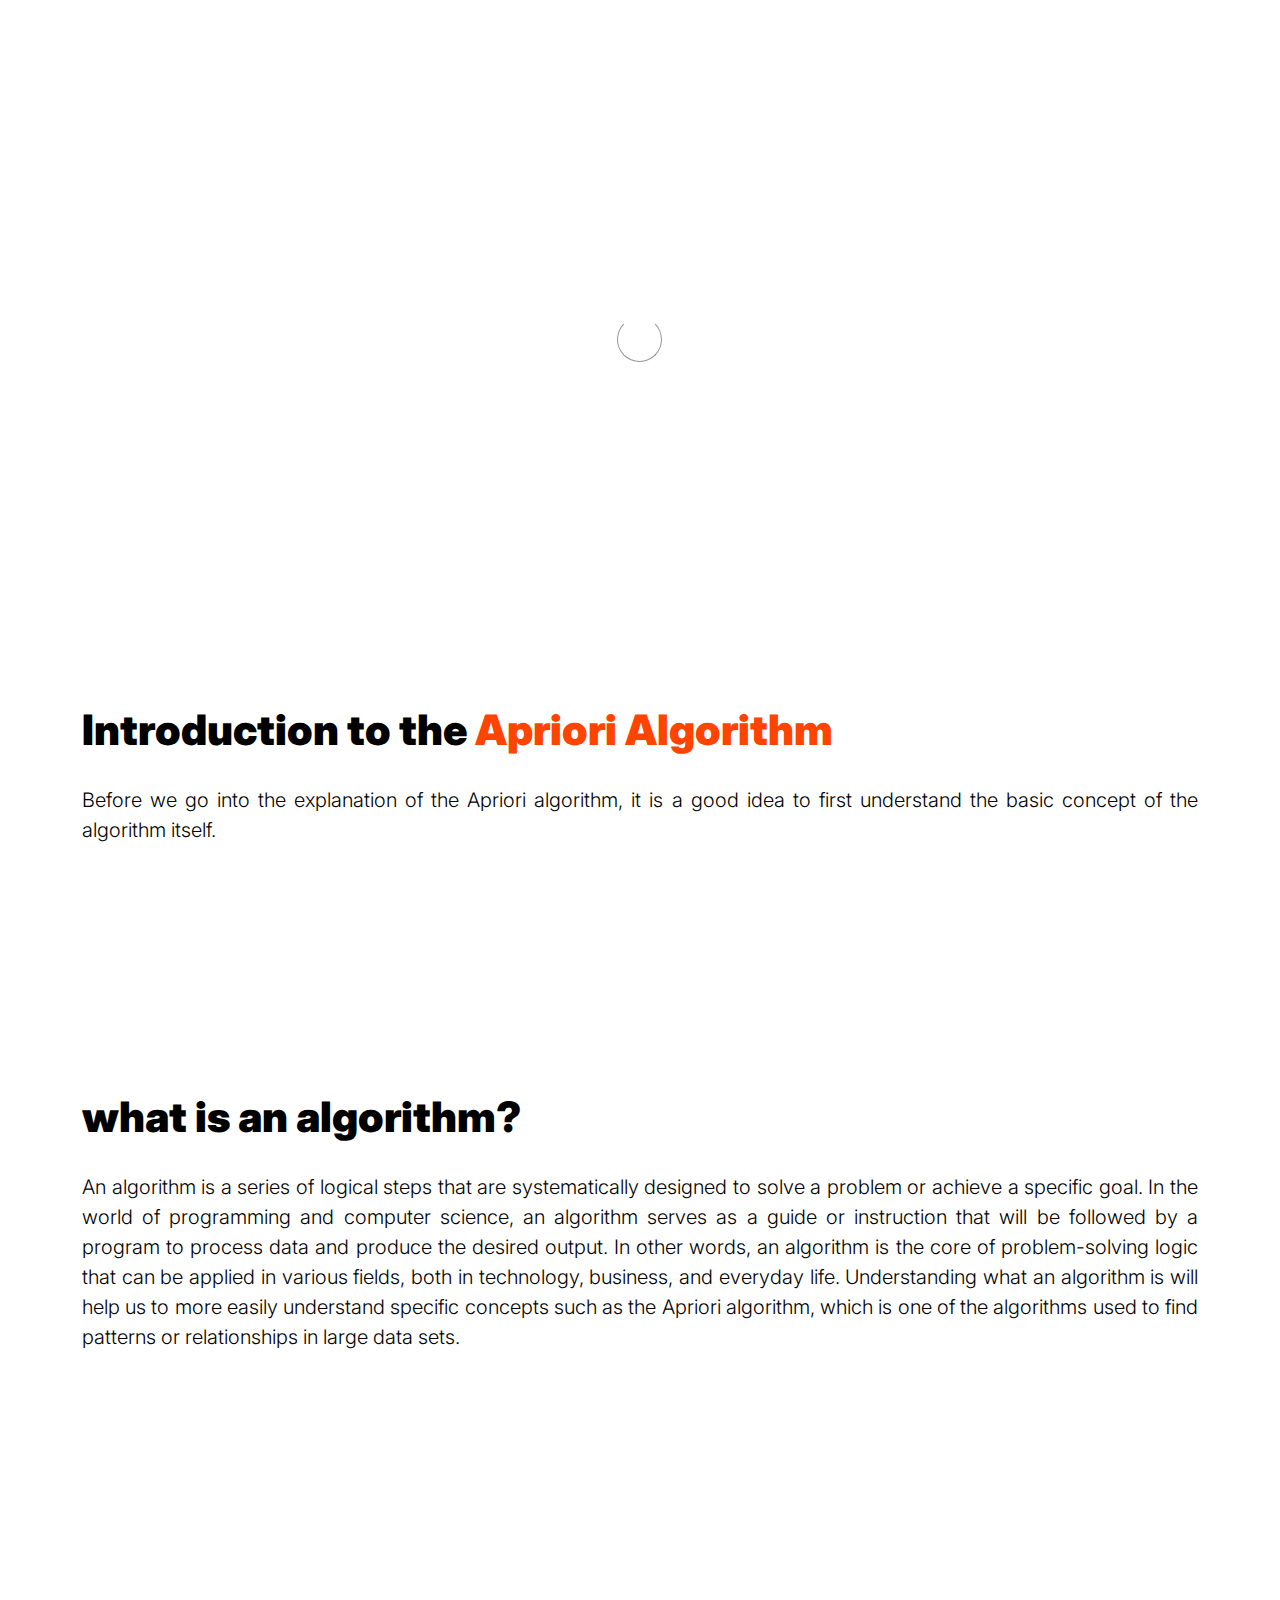
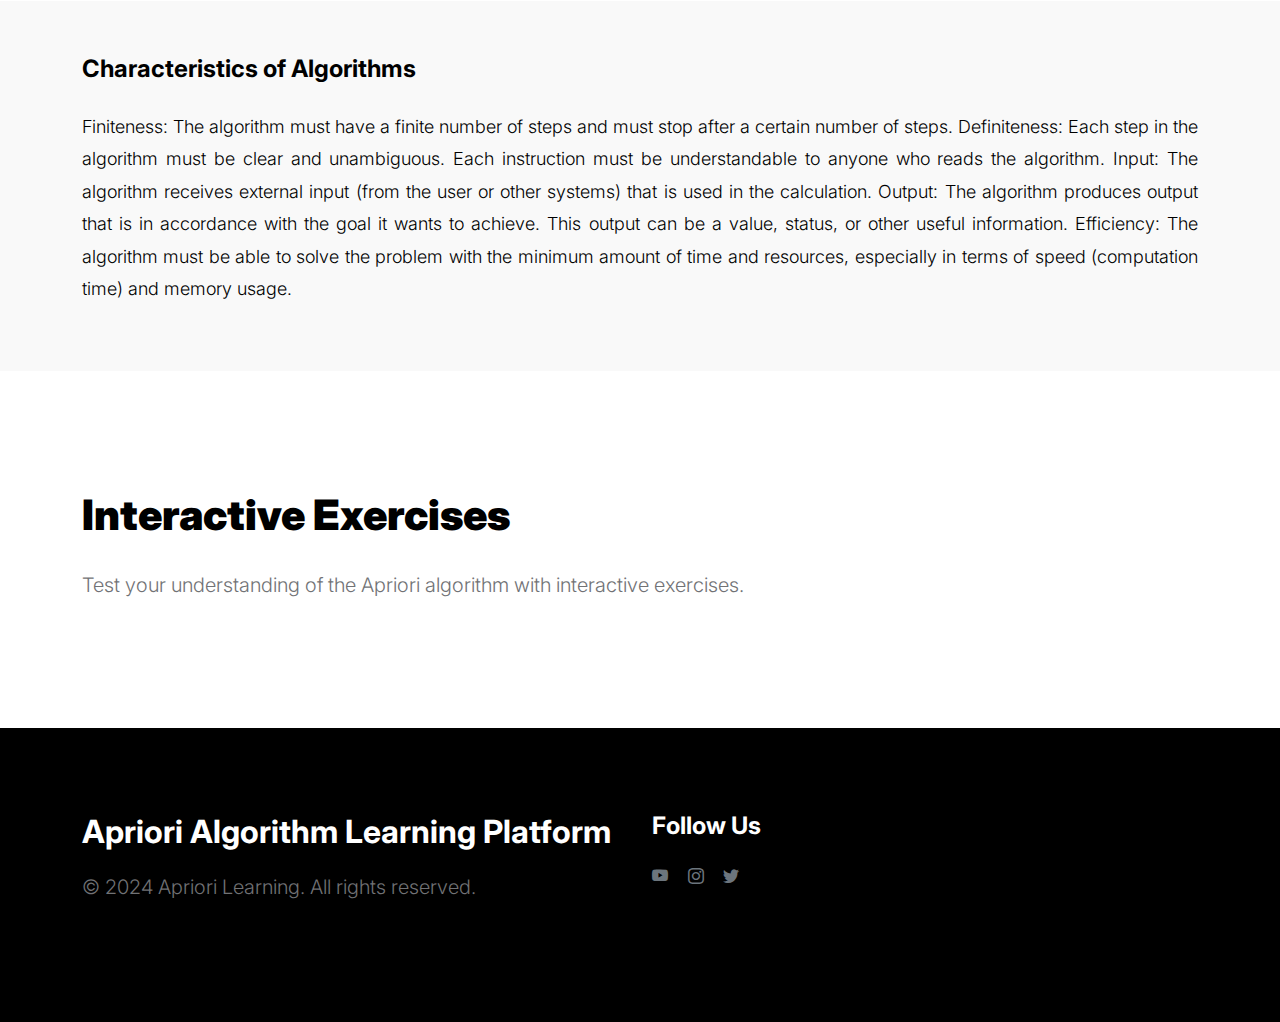
<file: index.html>
<!DOCTYPE html>
<html lang="en">
  <head>
    <meta charset="utf-8" />
    <meta name="viewport" content="width=device-width, initial-scale=1" />
    <title>Apriori Algorithm Learning Platform</title>

    <!-- CSS FILES -->
    <link rel="preconnect" href="https://fonts.googleapis.com" />
    <link rel="preconnect" href="https://fonts.gstatic.com" crossorigin />
    <link
      href="https://fonts.googleapis.com/css2?family=Inter:wght@100;300;400;700;900&display=swap"
      rel="stylesheet"
    />
    <link href="css/bootstrap.min.css" rel="stylesheet" />
    <link href="css/bootstrap-icons.css" rel="stylesheet" />
    <link rel="stylesheet" href="css/slick.css" />
    <link href="css/tooplate-little-fashion.css" rel="stylesheet" />
  </head>

  <body>
    <section class="preloader">
      <div class="spinner">
        <span class="sk-inner-circle"></span>
      </div>
    </section>

    <main>
      <!-- Navigation Bar -->

      <nav class="navbar navbar-expand-lg">
        <div class="container">
          <a class="navbar-brand" href="index.html"
            ><strong><span>Learn</span> Apriori Algorithm</strong></a
          >
          <button
            class="navbar-toggler"
            type="button"
            data-bs-toggle="collapse"
            data-bs-target="#navbarNav"
            aria-controls="navbarNav"
            aria-expanded="false"
            aria-label="Toggle navigation"
          >
            <span class="navbar-toggler-icon"></span>
          </button>
          <div class="collapse navbar-collapse" id="navbarNav">
            <ul class="navbar-nav mx-auto">
              <li class="nav-item">
                <a class="nav-link active" href="index.html">Home</a>
              </li>
              <li class="nav-item">
                <a class="nav-link" href="about.html">About Apriori</a>
              </li>
              <li class="nav-item">
                <a class="nav-link" href="examples.html"
                  >Programming Examples</a
                >
              </li>
              <li class="nav-item">
                <a class="nav-link" href="videos.html">Videos</a>
              </li>
              <li class="nav-item">
                <a class="nav-link" href="exercises.html">Exercises</a>
              </li>
            </ul>
          </div>
        </div>
      </nav>

      <!-- Header -->
      <header class="site-header section-padding-img site-header-image">
        <div class="container">
          <div class="row">
            <div class="col-lg-6 col-12 header-info">
              <h1>
                Learn
                <span class="d-block text-primary">Apriori</span> Algorithm
              </h1>
              <p>Master Apriori for data mining and market basket analysis.</p>
            </div>
          </div>
        </div>
      </header>

      <!-- Introduction Section -->
      <section class="about section-padding">
        <div class="container">
          <div class="row">
            <div class="col-lg-12 col-12">
              <h2 class="mb-4">
                Introduction to the <span>Apriori Algorithm</span>
              </h2>
              <p>
                Before we go into the explanation of the Apriori algorithm, it
                is a good idea to first understand the basic concept of the
                algorithm itself.
              </p>
            </div>
          </div>
        </div>
      </section>

      <!-- Programming Examples Section -->
      <section class="about section-padding">
        <div class="container">
          <div class="row">
            <div class="col-lg-12 col-12">
              <h2 class="mb-4">what is an algorithm?</h2>
              <p>
                An algorithm is a series of logical steps that are
                systematically designed to solve a problem or achieve a specific
                goal. In the world of programming and computer science, an
                algorithm serves as a guide or instruction that will be followed
                by a program to process data and produce the desired output. In
                other words, an algorithm is the core of problem-solving logic
                that can be applied in various fields, both in technology,
                business, and everyday life. Understanding what an algorithm is
                will help us to more easily understand specific concepts such as
                the Apriori algorithm, which is one of the algorithms used to
                find patterns or relationships in large data sets.
              </p>
              <!-- Add code examples here -->
              <pre>
                <code>
                  <!-- PHP Apriori code example -->
                  <?php
                    // Sample code for generating frequent itemsets
                    // ... (code example)
                  ?>
                </code>
              </pre>
            </div>
          </div>
        </div>
      </section>

      <!-- Videos Section -->
      <section class="videos section-padding">
        <div class="container">
          <div class="row">
            <div class="col-lg-12 col-12">
              <h2 class="mb-4">Characteristics of Algorithms</h2>
              <p>
                Finiteness: The algorithm must have a finite number of steps and
                must stop after a certain number of steps. Definiteness: Each
                step in the algorithm must be clear and unambiguous. Each
                instruction must be understandable to anyone who reads the
                algorithm. Input: The algorithm receives external input (from
                the user or other systems) that is used in the calculation.
                Output: The algorithm produces output that is in accordance with
                the goal it wants to achieve. This output can be a value,
                status, or other useful information. Efficiency: The algorithm
                must be able to solve the problem with the minimum amount of
                time and resources, especially in terms of speed (computation
                time) and memory usage.
              </p>
              <!-- Embed YouTube or other video links here -->
            </div>
          </div>
        </div>
      </section>

      <!-- Exercises Section -->
      <section class="exercises section-padding">
        <div class="container">
          <div class="row">
            <div class="col-lg-12 col-12">
              <h2 class="mb-4">Interactive Exercises</h2>
              <p>
                Test your understanding of the Apriori algorithm with
                interactive exercises.
              </p>
              <!-- Add exercises here -->
            </div>
          </div>
        </div>
      </section>
    </main>

    <!-- Footer -->
    <footer class="site-footer">
      <div class="container">
        <div class="row">
          <div class="col-lg-6 col-10 me-auto mb-4">
            <h4 class="text-white mb-3">Apriori Algorithm Learning Platform</h4>
            <p>© 2024 Apriori Learning. All rights reserved.</p>
          </div>

          <div class="col-lg-6 col-8">
            <h5 class="text-white mb-3">Follow Us</h5>
            <ul class="social-icon">
              <li><a href="#" class="social-icon-link bi-youtube"></a></li>
              <li><a href="#" class="social-icon-link bi-instagram"></a></li>
              <li><a href="#" class="social-icon-link bi-twitter"></a></li>
            </ul>
          </div>
        </div>
      </div>
    </footer>

    <!-- JAVASCRIPT FILES -->
    <script src="js/jquery.min.js"></script>
    <script src="js/bootstrap.bundle.min.js"></script>
    <script src="js/slick.min.js"></script>
    <script src="js/headroom.min.js"></script>
    <script src="js/custom.js"></script>
  </body>
</html>
</file>
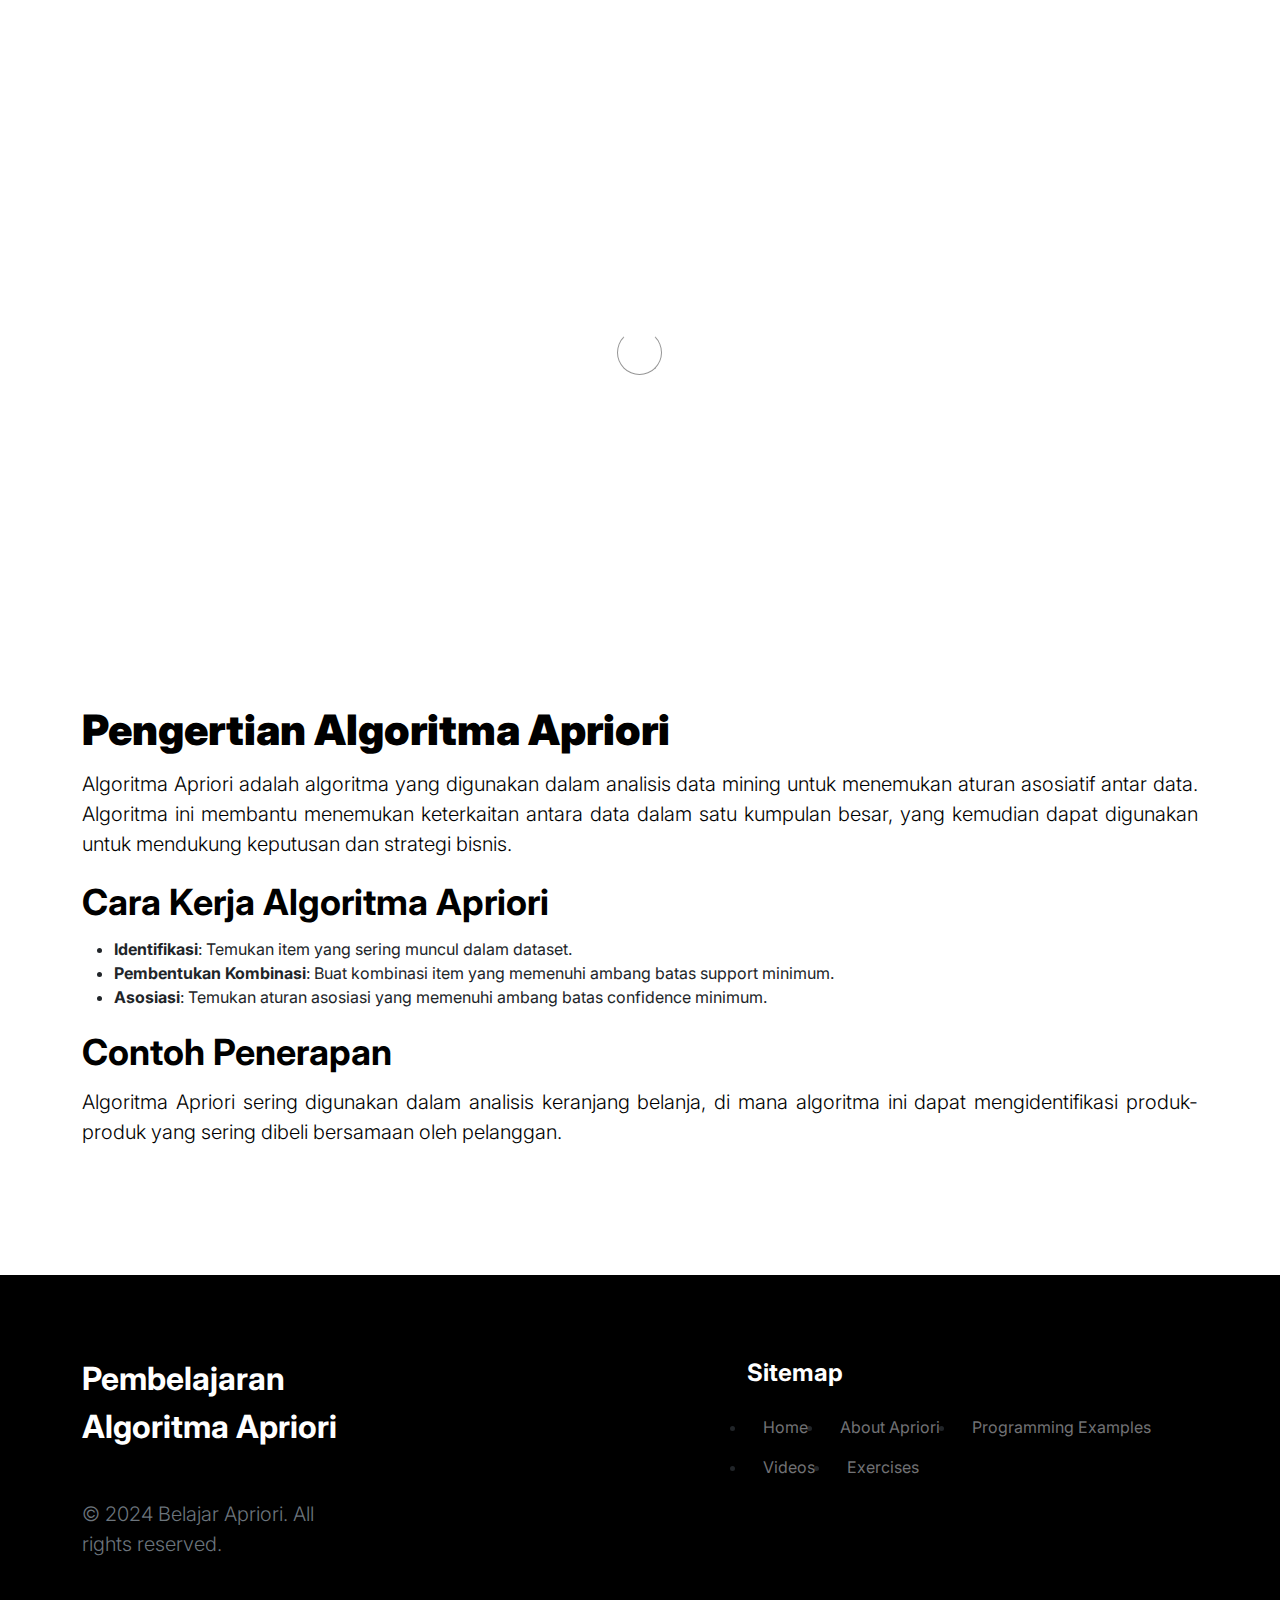
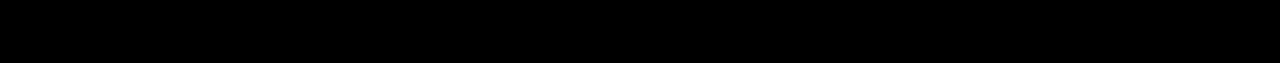
<file: about.html>
<!DOCTYPE html>
<html lang="en">
  <head>
    <meta charset="utf-8" />
    <meta name="viewport" content="width=device-width, initial-scale=1" />
    <title>Apriori Algorithm Learning Platform</title>

    <!-- CSS FILES -->
    <link rel="preconnect" href="https://fonts.googleapis.com" />
    <link rel="preconnect" href="https://fonts.gstatic.com" crossorigin />
    <link
      href="https://fonts.googleapis.com/css2?family=Inter:wght@100;300;400;700;900&display=swap"
      rel="stylesheet"
    />
    <link href="css/bootstrap.min.css" rel="stylesheet" />
    <link href="css/bootstrap-icons.css" rel="stylesheet" />
    <link rel="stylesheet" href="css/slick.css" />
    <link href="css/tooplate-little-fashion.css" rel="stylesheet" />
  </head>

  <body>
    <section class="preloader">
      <div class="spinner">
        <span class="sk-inner-circle"></span>
      </div>
    </section>

    <main>
      <!-- Navigation Bar -->
      <nav class="navbar navbar-expand-lg">
        <div class="container">
          <a class="navbar-brand" href="index.html"
            ><strong><span>Learn</span> Apriori Algorithm</strong></a
          >
          <button
            class="navbar-toggler"
            type="button"
            data-bs-toggle="collapse"
            data-bs-target="#navbarNav"
            aria-controls="navbarNav"
            aria-expanded="false"
            aria-label="Toggle navigation"
          >
            <span class="navbar-toggler-icon"></span>
          </button>
          <div class="collapse navbar-collapse" id="navbarNav">
            <ul class="navbar-nav mx-auto">
              <li class="nav-item">
                <a class="nav-link" href="index.html">Home</a>
              </li>
              <li class="nav-item">
                <a class="nav-link active" href="about.html">About Apriori</a>
              </li>
              <li class="nav-item">
                <a class="nav-link" href="examples.html"
                  >Programming Examples</a
                >
              </li>
              <li class="nav-item">
                <a class="nav-link" href="videos.html">Videos</a>
              </li>
              <li class="nav-item">
                <a class="nav-link" href="exercises.html">Exercises</a>
              </li>
            </ul>
          </div>
        </div>
      </nav>

      <header class="site-header custom-header-background section-padding-img">
        <div class="container">
          <div class="row">
            <div class="col-lg-8 col-12 header-info">
              <h1>Apriori Algorithm</h1>
              <p>
                Explanation of the concept and implementation of the Apriori
                algorithm
              </p>
            </div>
          </div>
        </div>
      </header>

      <section class="about section-padding">
        <div class="container">
          <div class="row">
            <div class="col-lg-12">
              <h2>Pengertian Algoritma Apriori</h2>
              <p>
                Algoritma Apriori adalah algoritma yang digunakan dalam analisis
                data mining untuk menemukan aturan asosiatif antar data.
                Algoritma ini membantu menemukan keterkaitan antara data dalam
                satu kumpulan besar, yang kemudian dapat digunakan untuk
                mendukung keputusan dan strategi bisnis.
              </p>

              <h3>Cara Kerja Algoritma Apriori</h3>
              <ul>
                <li>
                  <strong>Identifikasi</strong>: Temukan item yang sering muncul
                  dalam dataset.
                </li>
                <li>
                  <strong>Pembentukan Kombinasi</strong>: Buat kombinasi item
                  yang memenuhi ambang batas support minimum.
                </li>
                <li>
                  <strong>Asosiasi</strong>: Temukan aturan asosiasi yang
                  memenuhi ambang batas confidence minimum.
                </li>
              </ul>

              <h3>Contoh Penerapan</h3>
              <p>
                Algoritma Apriori sering digunakan dalam analisis keranjang
                belanja, di mana algoritma ini dapat mengidentifikasi
                produk-produk yang sering dibeli bersamaan oleh pelanggan.
              </p>
            </div>
          </div>
        </div>
      </section>
    </main>

    <footer class="site-footer">
      <div class="container">
        <div class="row">
          <div class="col-lg-3 col-10 me-auto mb-4">
            <h4 class="text-white mb-3">Pembelajaran Algoritma Apriori</h4>
            <p class="text-muted mt-lg-5 mb-4 mb-lg-0">
              © 2024 Belajar Apriori. All rights reserved.
            </p>
          </div>
          <div class="col-lg-5 col-8">
            <h5 class="text-white mb-3">Sitemap</h5>
            <ul class="footer-menu d-flex flex-wrap">
              <li class="nav-item">
                <a class="nav-link active" href="index.html">Home</a>
              </li>
              <li class="nav-item">
                <a class="nav-link" href="about.html">About Apriori</a>
              </li>
              <li class="nav-item">
                <a class="nav-link" href="examples.html"
                  >Programming Examples</a
                >
              </li>
              <li class="nav-item">
                <a class="nav-link" href="videos.html">Videos</a>
              </li>
              <li class="nav-item">
                <a class="nav-link" href="exercises.html">Exercises</a>
              </li>
            </ul>
          </div>
        </div>
      </div>
    </footer>

    <!-- JAVASCRIPT FILES -->
    <script src="js/jquery.min.js"></script>
    <script src="js/bootstrap.bundle.min.js"></script>
    <script src="js/slick.min.js"></script>
    <script src="js/headroom.min.js"></script>
    <script src="js/custom.js"></script>
  </body>
</html>
</file>
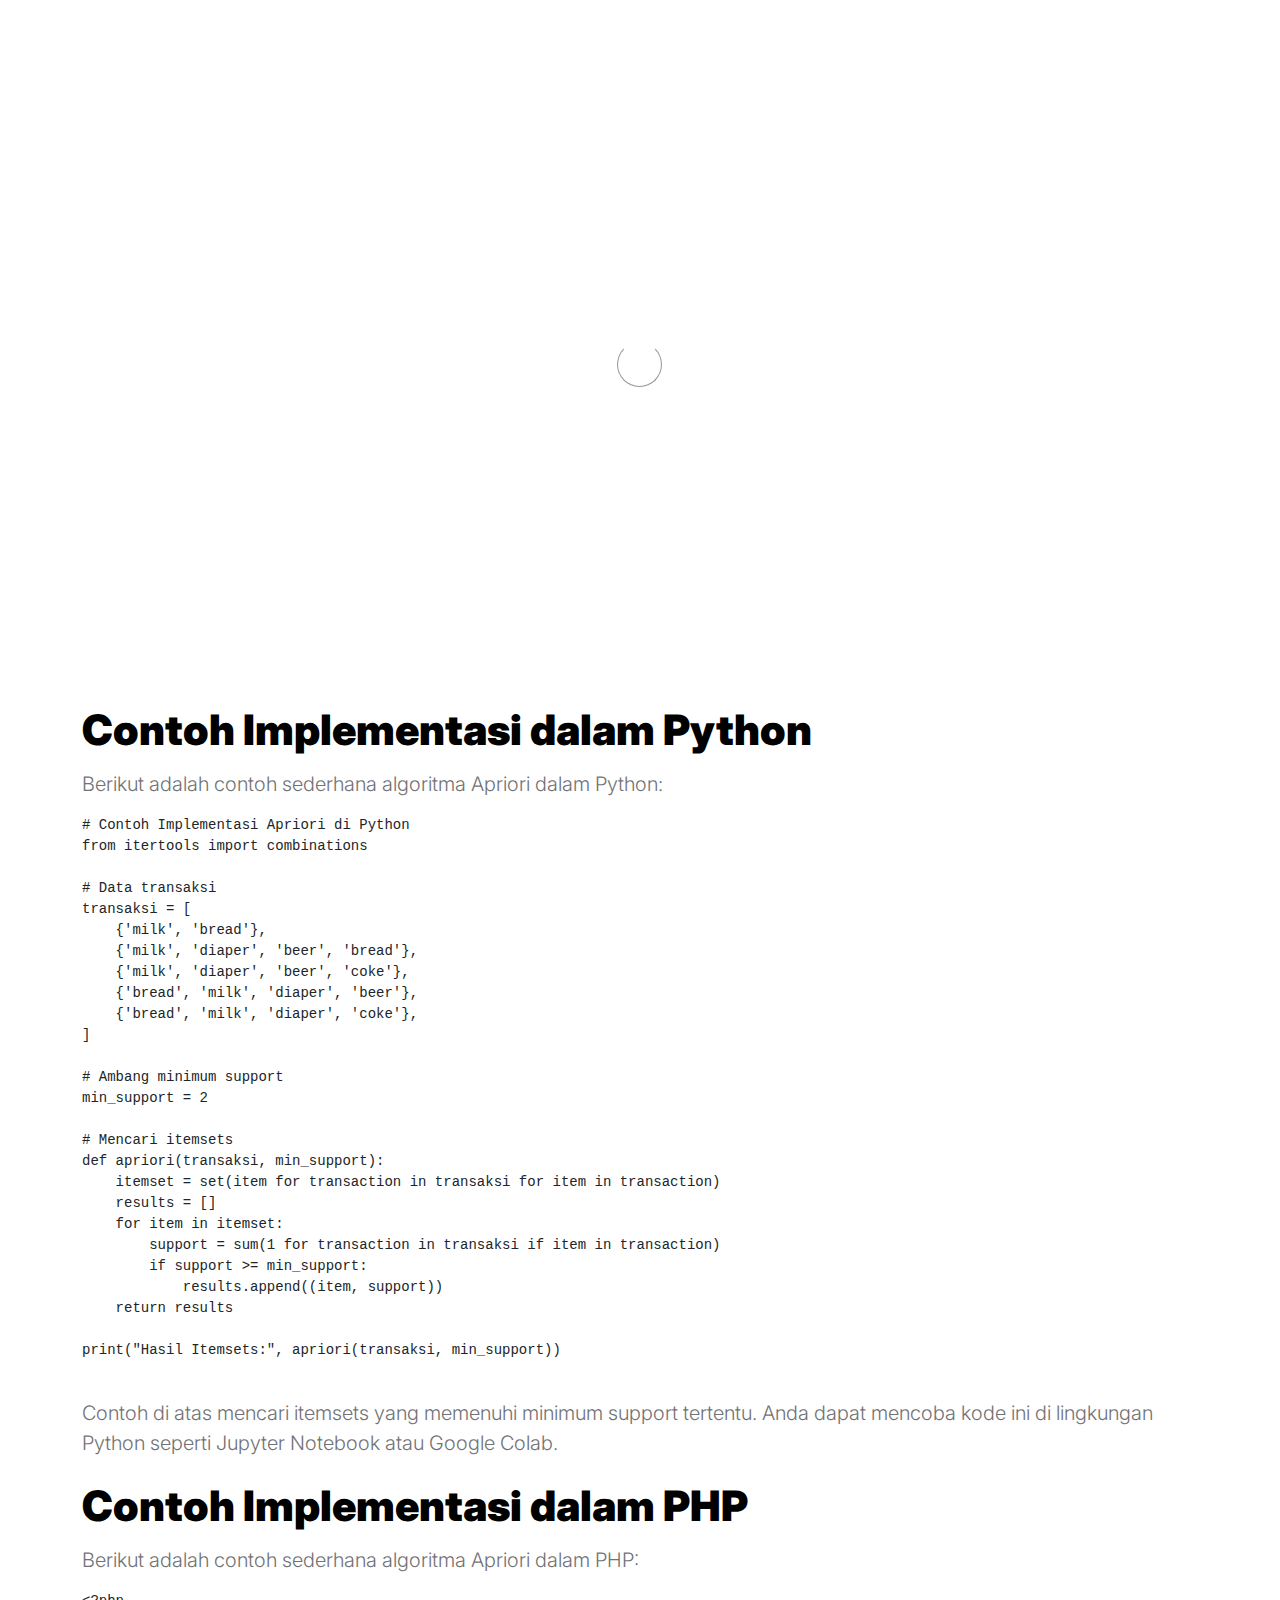
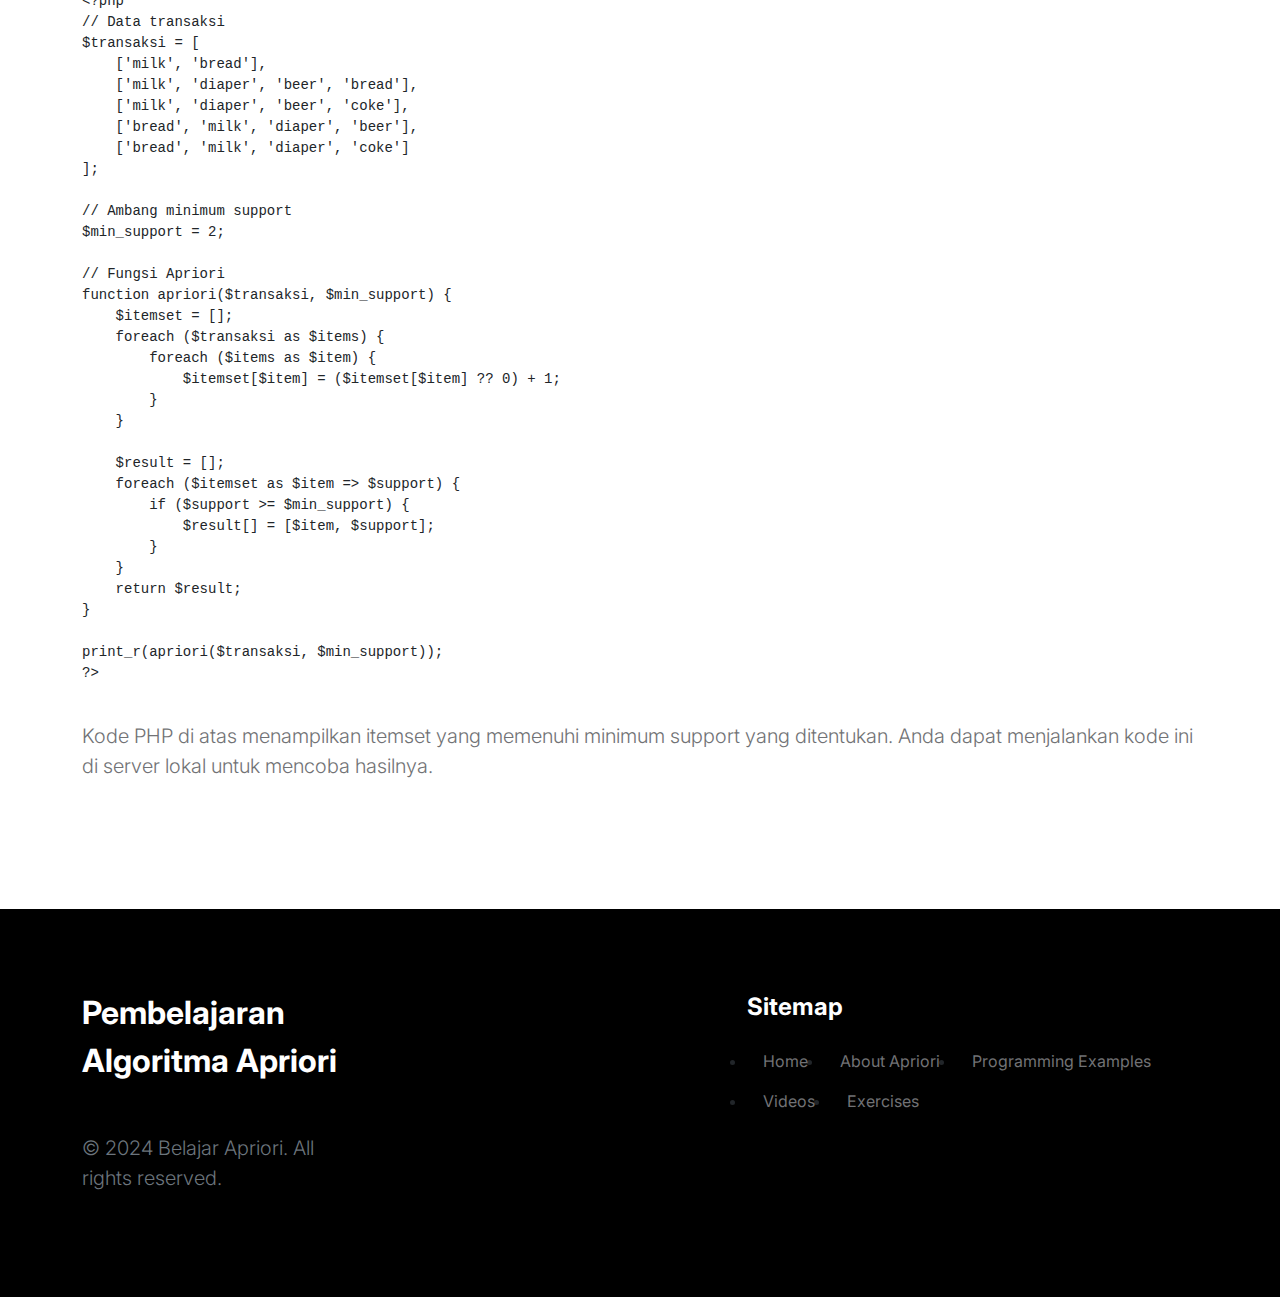
<file: examples.html>
<!DOCTYPE html>
<html lang="en">
  <head>
    <meta charset="utf-8" />
    <meta name="viewport" content="width=device-width, initial-scale=1" />
    <title>Apriori Algorithm Learning Platform</title>

    <!-- CSS FILES -->
    <link rel="preconnect" href="https://fonts.googleapis.com" />
    <link rel="preconnect" href="https://fonts.gstatic.com" crossorigin />
    <link
      href="https://fonts.googleapis.com/css2?family=Inter:wght@100;300;400;700;900&display=swap"
      rel="stylesheet"
    />
    <link href="css/bootstrap.min.css" rel="stylesheet" />
    <link href="css/bootstrap-icons.css" rel="stylesheet" />
    <link rel="stylesheet" href="css/slick.css" />
    <link href="css/tooplate-little-fashion.css" rel="stylesheet" />
  </head>

  <body>
    <section class="preloader">
      <div class="spinner">
        <span class="sk-inner-circle"></span>
      </div>
    </section>

    <main>
      <!-- Navigation Bar -->
      <nav class="navbar navbar-expand-lg">
        <div class="container">
          <a class="navbar-brand" href="index.html"
            ><strong><span>Learn</span> Apriori Algorithm</strong></a
          >
          <button
            class="navbar-toggler"
            type="button"
            data-bs-toggle="collapse"
            data-bs-target="#navbarNav"
            aria-controls="navbarNav"
            aria-expanded="false"
            aria-label="Toggle navigation"
          >
            <span class="navbar-toggler-icon"></span>
          </button>
          <div class="collapse navbar-collapse" id="navbarNav">
            <ul class="navbar-nav mx-auto">
              <li class="nav-item">
                <a class="nav-link" href="index.html">Home</a>
              </li>
              <li class="nav-item">
                <a class="nav-link" href="about.html">About Apriori</a>
              </li>
              <li class="nav-item">
                <a class="nav-link active" href="examples.html"
                  >Programming Examples</a
                >
              </li>
              <li class="nav-item">
                <a class="nav-link" href="videos.html">Videos</a>
              </li>
              <li class="nav-item">
                <a class="nav-link" href="exercises.html">Exercises</a>
              </li>
            </ul>
          </div>
        </div>
      </nav>

      <header class="site-header background-image-header section-padding-img">
        <div class="container">
          <div class="row">
            <div class="col-lg-8 col-12 header-info">
              <h1>Contoh Pemrograman Algoritma Apriori</h1>
              <p>
                Contoh implementasi kode algoritma Apriori yang dapat dipelajari
                dan dicoba.
              </p>
            </div>
          </div>
        </div>
      </header>

      <section class="examples section-padding">
        <div class="container">
          <div class="row">
            <div class="col-lg-12">
              <h2>Contoh Implementasi dalam Python</h2>
              <p>
                Berikut adalah contoh sederhana algoritma Apriori dalam Python:
              </p>

              <pre class="code-block">
# Contoh Implementasi Apriori di Python
from itertools import combinations

# Data transaksi
transaksi = [
    {'milk', 'bread'},
    {'milk', 'diaper', 'beer', 'bread'},
    {'milk', 'diaper', 'beer', 'coke'},
    {'bread', 'milk', 'diaper', 'beer'},
    {'bread', 'milk', 'diaper', 'coke'},
]

# Ambang minimum support
min_support = 2

# Mencari itemsets
def apriori(transaksi, min_support):
    itemset = set(item for transaction in transaksi for item in transaction)
    results = []
    for item in itemset:
        support = sum(1 for transaction in transaksi if item in transaction)
        if support >= min_support:
            results.append((item, support))
    return results

print("Hasil Itemsets:", apriori(transaksi, min_support))
              </pre>

              <p>
                Contoh di atas mencari itemsets yang memenuhi minimum support
                tertentu. Anda dapat mencoba kode ini di lingkungan Python
                seperti Jupyter Notebook atau Google Colab.
              </p>

              <h2>Contoh Implementasi dalam PHP</h2>
              <p>
                Berikut adalah contoh sederhana algoritma Apriori dalam PHP:
              </p>

              <pre class="code-block">
&lt;?php
// Data transaksi
$transaksi = [
    ['milk', 'bread'],
    ['milk', 'diaper', 'beer', 'bread'],
    ['milk', 'diaper', 'beer', 'coke'],
    ['bread', 'milk', 'diaper', 'beer'],
    ['bread', 'milk', 'diaper', 'coke']
];

// Ambang minimum support
$min_support = 2;

// Fungsi Apriori
function apriori($transaksi, $min_support) {
    $itemset = [];
    foreach ($transaksi as $items) {
        foreach ($items as $item) {
            $itemset[$item] = ($itemset[$item] ?? 0) + 1;
        }
    }
    
    $result = [];
    foreach ($itemset as $item => $support) {
        if ($support >= $min_support) {
            $result[] = [$item, $support];
        }
    }
    return $result;
}

print_r(apriori($transaksi, $min_support));
?&gt;
              </pre>

              <p>
                Kode PHP di atas menampilkan itemset yang memenuhi minimum
                support yang ditentukan. Anda dapat menjalankan kode ini di
                server lokal untuk mencoba hasilnya.
              </p>
            </div>
          </div>
        </div>
      </section>
    </main>

    <footer class="site-footer">
      <div class="container">
        <div class="row">
          <div class="col-lg-3 col-10 me-auto mb-4">
            <h4 class="text-white mb-3">Pembelajaran Algoritma Apriori</h4>
            <p class="text-muted mt-lg-5 mb-4 mb-lg-0">
              © 2024 Belajar Apriori. All rights reserved.
            </p>
          </div>
          <div class="col-lg-5 col-8">
            <h5 class="text-white mb-3">Sitemap</h5>
            <ul class="footer-menu d-flex flex-wrap">
              <li class="nav-item">
                <a class="nav-link active" href="index.html">Home</a>
              </li>
              <li class="nav-item">
                <a class="nav-link" href="about.html">About Apriori</a>
              </li>
              <li class="nav-item">
                <a class="nav-link" href="examples.html"
                  >Programming Examples</a
                >
              </li>
              <li class="nav-item">
                <a class="nav-link" href="videos.html">Videos</a>
              </li>
              <li class="nav-item">
                <a class="nav-link" href="exercises.html">Exercises</a>
              </li>
            </ul>
          </div>
        </div>
      </div>
    </footer>

    <!-- JAVASCRIPT FILES -->
    <script src="js/jquery.min.js"></script>
    <script src="js/bootstrap.bundle.min.js"></script>
    <script src="js/slick.min.js"></script>
    <script src="js/headroom.min.js"></script>
    <script src="js/custom.js"></script>
  </body>
</html>
</file>
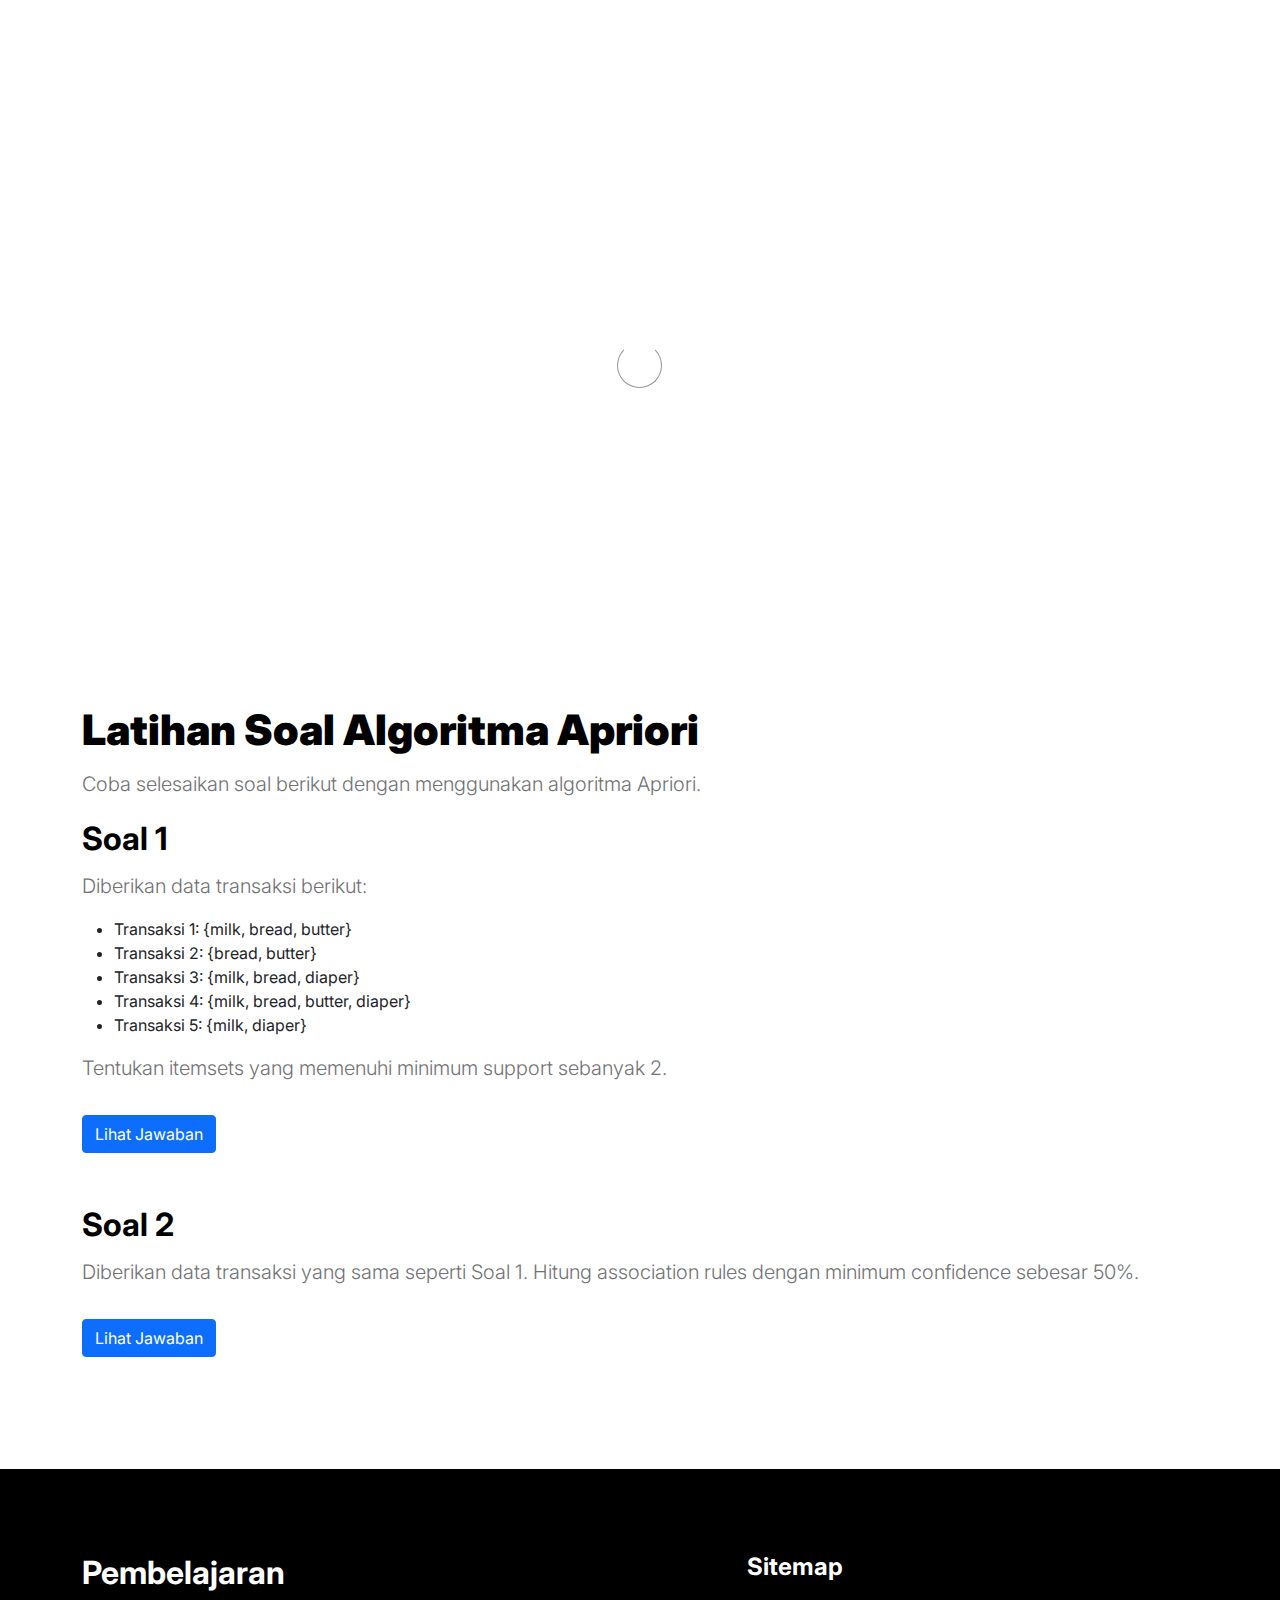
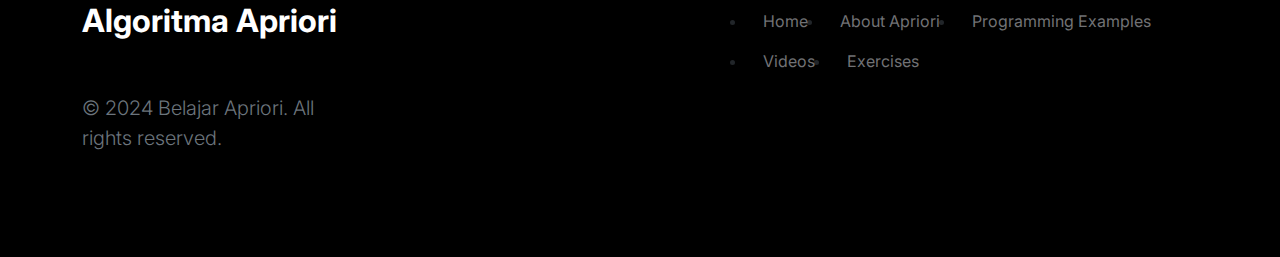
<file: Exercises.html>
<!DOCTYPE html>
<html lang="en">
  <head>
    <meta charset="utf-8" />
    <meta name="viewport" content="width=device-width, initial-scale=1" />
    <title>Latihan Pemrograman Apriori</title>

    <!-- CSS FILES -->
    <link rel="preconnect" href="https://fonts.googleapis.com" />
    <link rel="preconnect" href="https://fonts.gstatic.com" crossorigin />
    <link
      href="https://fonts.googleapis.com/css2?family=Inter:wght@100;300;400;700;900&display=swap"
      rel="stylesheet"
    />
    <link href="css/bootstrap.min.css" rel="stylesheet" />
    <link href="css/bootstrap-icons.css" rel="stylesheet" />
    <link rel="stylesheet" href="css/slick.css" />
    <link href="css/tooplate-little-fashion.css" rel="stylesheet" />
  </head>

  <body>
    <section class="preloader">
      <div class="spinner">
        <span class="sk-inner-circle"></span>
      </div>
    </section>

    <main>
      <!-- Navigation Bar -->
      <nav class="navbar navbar-expand-lg">
        <div class="container">
          <a class="navbar-brand" href="index.html"
            ><strong><span>Learn</span> Apriori Algorithm</strong></a
          >
          <button
            class="navbar-toggler"
            type="button"
            data-bs-toggle="collapse"
            data-bs-target="#navbarNav"
            aria-controls="navbarNav"
            aria-expanded="false"
            aria-label="Toggle navigation"
          >
            <span class="navbar-toggler-icon"></span>
          </button>
          <div class="collapse navbar-collapse" id="navbarNav">
            <ul class="navbar-nav mx-auto">
              <li class="nav-item">
                <a class="nav-link" href="index.html">Home</a>
              </li>
              <li class="nav-item">
                <a class="nav-link" href="about.html">About Apriori</a>
              </li>
              <li class="nav-item">
                <a class="nav-link" href="examples.html"
                  >Programming Examples</a
                >
              </li>
              <li class="nav-item">
                <a class="nav-link" href="videos.html">Videos</a>
              </li>
              <li class="nav-item">
                <a class="nav-link active" href="exercises.html">Exercises</a>
              </li>
            </ul>
          </div>
        </div>
      </nav>

      <header class="site-header banner-header section-padding-img">
        <div class="container">
          <div class="row">
            <div class="col-lg-8 col-12 header-info">
              <h1>Latihan Algoritma Apriori</h1>
              <p>
                Praktikkan konsep algoritma Apriori melalui soal-soal latihan
                berikut.
              </p>
            </div>
          </div>
        </div>
      </header>

      <section class="practice section-padding">
        <div class="container">
          <div class="row">
            <div class="col-lg-12">
              <h2>Latihan Soal Algoritma Apriori</h2>
              <p>
                Coba selesaikan soal berikut dengan menggunakan algoritma
                Apriori.
              </p>

              <div class="exercise">
                <h4>Soal 1</h4>
                <p>Diberikan data transaksi berikut:</p>
                <ul>
                  <li>Transaksi 1: {milk, bread, butter}</li>
                  <li>Transaksi 2: {bread, butter}</li>
                  <li>Transaksi 3: {milk, bread, diaper}</li>
                  <li>Transaksi 4: {milk, bread, butter, diaper}</li>
                  <li>Transaksi 5: {milk, diaper}</li>
                </ul>
                <p>
                  Tentukan itemsets yang memenuhi minimum support sebanyak 2.
                </p>

                <button
                  class="btn btn-primary mt-3"
                  onclick="toggleSolution('solution1')"
                >
                  Lihat Jawaban
                </button>
                <div id="solution1" class="solution" style="display: none">
                  <h5>Pembahasan</h5>
                  <p>Langkah-langkah penyelesaian:</p>
                  <ol>
                    <li>Identifikasi itemsets dalam setiap transaksi.</li>
                    <li>Hitung support untuk setiap itemset.</li>
                    <li>
                      Pilih itemsets yang memenuhi minimum support sebanyak 2.
                    </li>
                  </ol>
                  <p>Itemsets yang memenuhi syarat:</p>
                  <ul>
                    <li>Milk: 4</li>
                    <li>Bread: 4</li>
                    <li>Butter: 2</li>
                    <li>Diaper: 3</li>
                  </ul>
                </div>
              </div>

              <div class="exercise mt-5">
                <h4>Soal 2</h4>
                <p>
                  Diberikan data transaksi yang sama seperti Soal 1. Hitung
                  association rules dengan minimum confidence sebesar 50%.
                </p>

                <button
                  class="btn btn-primary mt-3"
                  onclick="toggleSolution('solution2')"
                >
                  Lihat Jawaban
                </button>
                <div id="solution2" class="solution" style="display: none">
                  <h5>Pembahasan</h5>
                  <p>Langkah-langkah penyelesaian:</p>
                  <ol>
                    <li>
                      Gunakan itemsets yang telah memenuhi minimum support dari
                      Soal 1.
                    </li>
                    <li>Hitung confidence untuk setiap pasangan itemsets.</li>
                    <li>Pilih pasangan yang memiliki confidence ≥ 50%.</li>
                  </ol>
                  <p>Contoh hasil:</p>
                  <ul>
                    <li>Milk -> Bread: 75%</li>
                    <li>Diaper -> Milk: 66%</li>
                  </ul>
                </div>
              </div>
            </div>
          </div>
        </div>
      </section>
    </main>

    <footer class="site-footer">
      <div class="container">
        <div class="row">
          <div class="col-lg-3 col-10 me-auto mb-4">
            <h4 class="text-white mb-3">Pembelajaran Algoritma Apriori</h4>
            <p class="text-muted mt-lg-5 mb-4 mb-lg-0">
              © 2024 Belajar Apriori. All rights reserved.
            </p>
          </div>
          <div class="col-lg-5 col-8">
            <h5 class="text-white mb-3">Sitemap</h5>
            <ul class="footer-menu d-flex flex-wrap">
              <li class="nav-item">
                <a class="nav-link active" href="index.html">Home</a>
              </li>
              <li class="nav-item">
                <a class="nav-link" href="about.html">About Apriori</a>
              </li>
              <li class="nav-item">
                <a class="nav-link" href="examples.html"
                  >Programming Examples</a
                >
              </li>
              <li class="nav-item">
                <a class="nav-link" href="videos.html">Videos</a>
              </li>
              <li class="nav-item">
                <a class="nav-link" href="exercises.html">Exercises</a>
              </li>
            </ul>
          </div>
        </div>
      </div>
    </footer>

    <!-- JAVASCRIPT FILES -->
    <script src="js/jquery.min.js"></script>
    <script src="js/bootstrap.bundle.min.js"></script>
    <script src="js/slick.min.js"></script>
    <script src="js/headroom.min.js"></script>
    <script src="js/custom.js"></script>
    <script>
      function toggleSolution(id) {
        var solution = document.getElementById(id);
        solution.style.display =
          solution.style.display === "none" ? "block" : "none";
      }
    </script>
  </body>
</html>
</file>
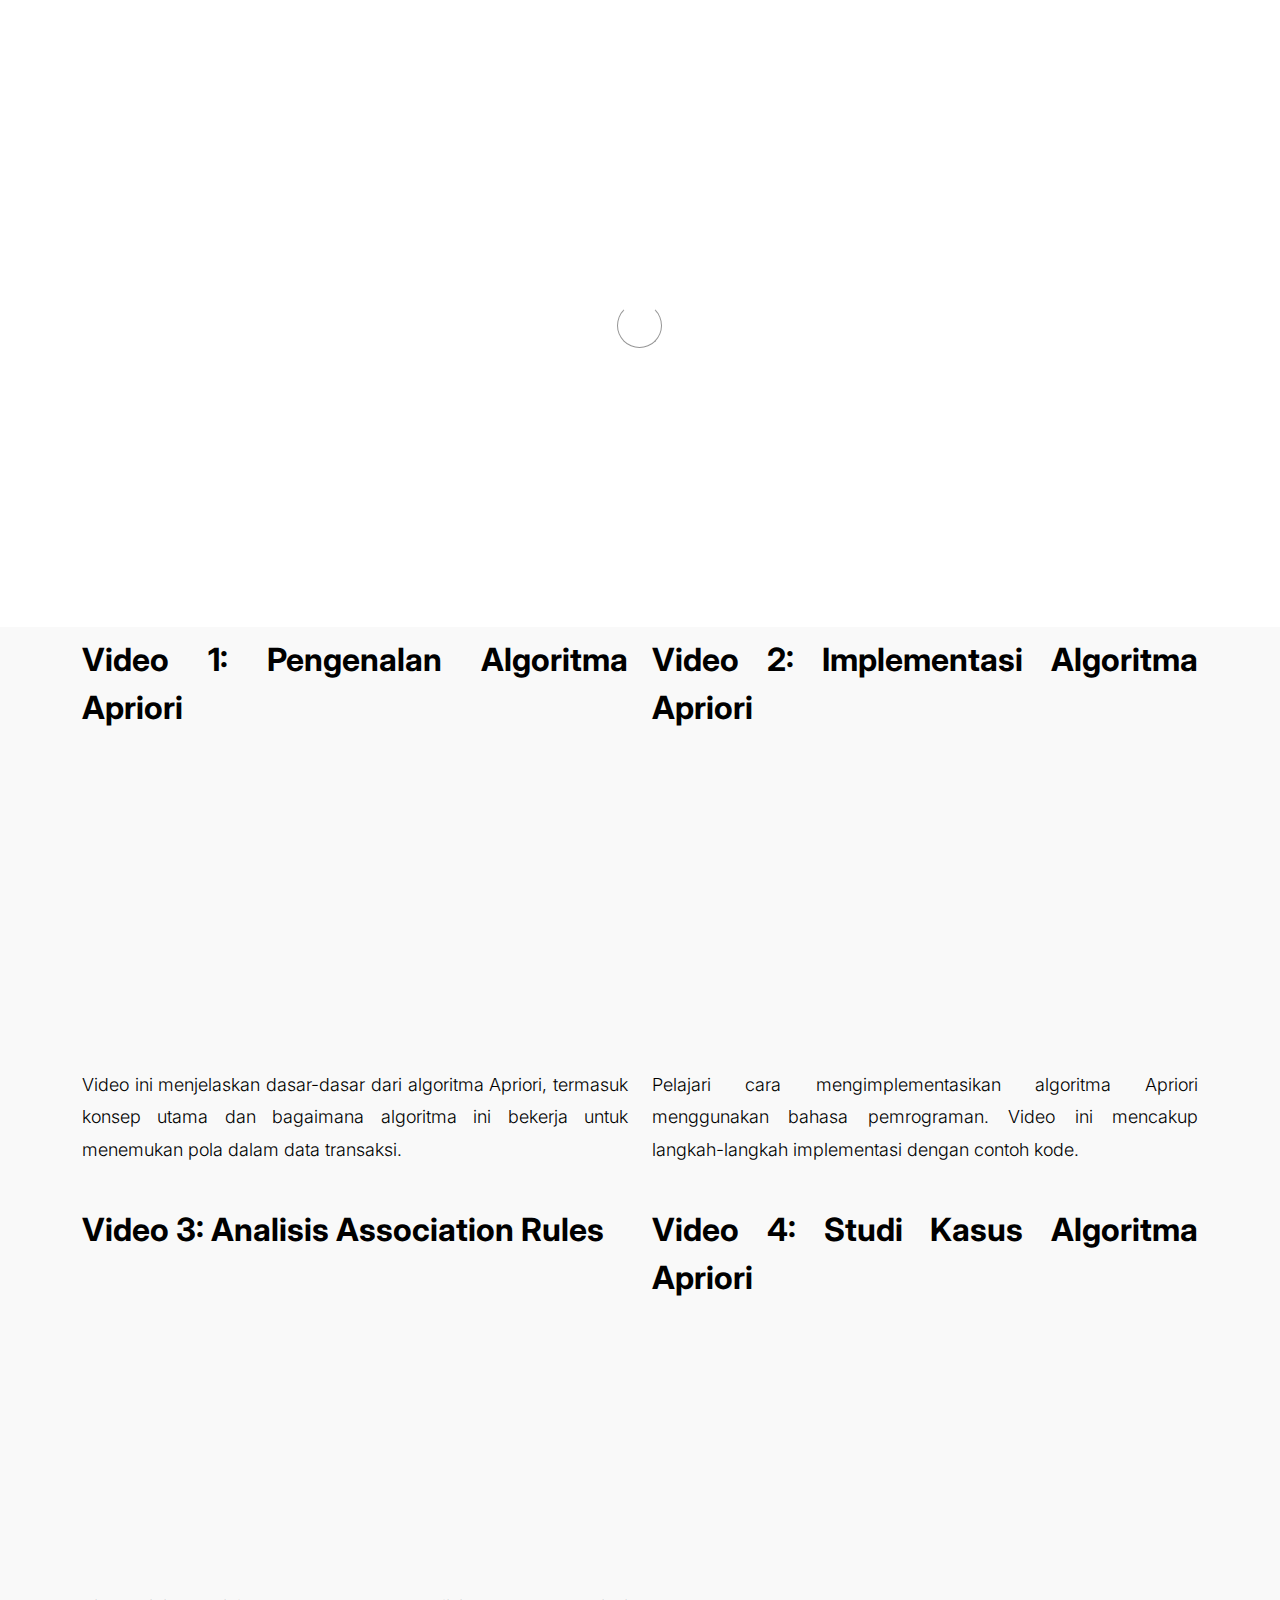
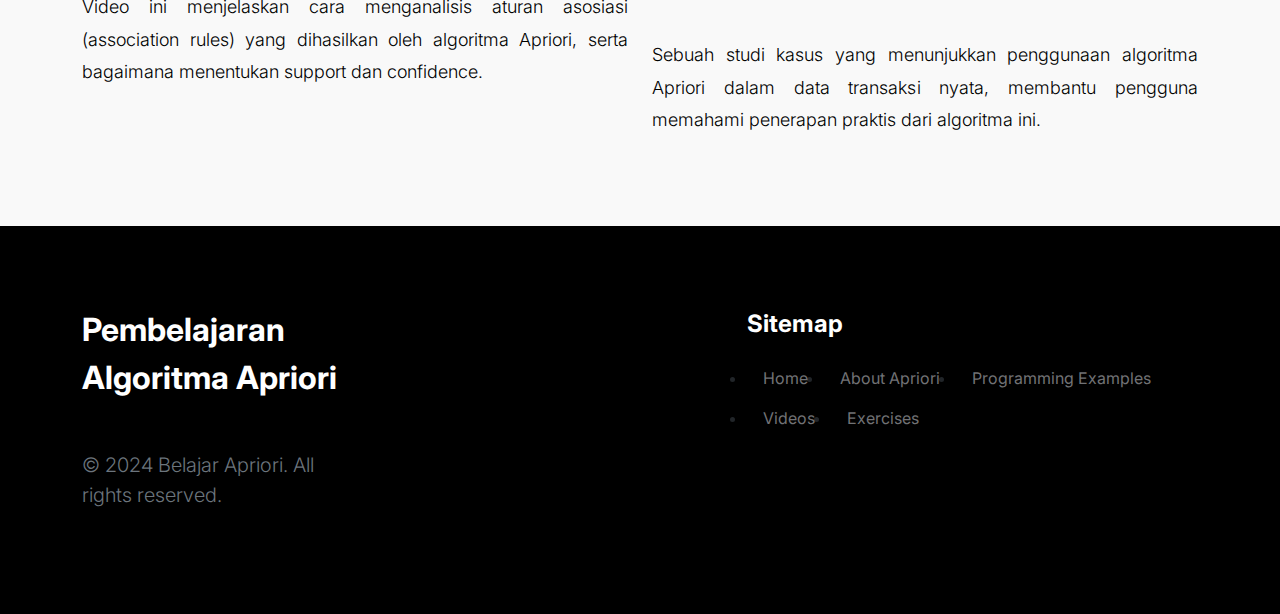
<file: videos.html>
<!DOCTYPE html>
<html lang="en">
  <head>
    <meta charset="utf-8" />
    <meta name="viewport" content="width=device-width, initial-scale=1" />
    <title>Video Pembelajaran Algoritma Apriori</title>

    <!-- CSS FILES -->
    <link rel="preconnect" href="https://fonts.googleapis.com" />
    <link rel="preconnect" href="https://fonts.gstatic.com" crossorigin />
    <link
      href="https://fonts.googleapis.com/css2?family=Inter:wght@100;300;400;700;900&display=swap"
      rel="stylesheet"
    />
    <link href="css/bootstrap.min.css" rel="stylesheet" />
    <link href="css/bootstrap-icons.css" rel="stylesheet" />
    <link rel="stylesheet" href="css/slick.css" />
    <link href="css/tooplate-little-fashion.css" rel="stylesheet" />
  </head>

  <body>
    <section class="preloader">
      <div class="spinner">
        <span class="sk-inner-circle"></span>
      </div>
    </section>

    <main>
      <!-- Navigation Bar -->
      <nav class="navbar navbar-expand-lg">
        <div class="container">
          <a class="navbar-brand" href="index.html"
            ><strong><span>Learn</span> Apriori Algorithm</strong></a
          >
          <button
            class="navbar-toggler"
            type="button"
            data-bs-toggle="collapse"
            data-bs-target="#navbarNav"
            aria-controls="navbarNav"
            aria-expanded="false"
            aria-label="Toggle navigation"
          >
            <span class="navbar-toggler-icon"></span>
          </button>
          <div class="collapse navbar-collapse" id="navbarNav">
            <ul class="navbar-nav mx-auto">
              <li class="nav-item">
                <a class="nav-link" href="index.html">Home</a>
              </li>
              <li class="nav-item">
                <a class="nav-link" href="about.html">About Apriori</a>
              </li>
              <li class="nav-item">
                <a class="nav-link" href="examples.html"
                  >Programming Examples</a
                >
              </li>
              <li class="nav-item">
                <a class="nav-link active" href="videos.html">Videos</a>
              </li>
              <li class="nav-item">
                <a class="nav-link" href="exercises.html">Exercises</a>
              </li>
            </ul>
          </div>
        </div>
      </nav>

      <header class="site-header header-with-bg section-padding-img">
        <div class="container">
          <div class="row">
            <div class="col-lg-8 col-12 header-info">
              <h1>Video Pembelajaran Algoritma Apriori</h1>
              <p>
                Tonton video-video pembelajaran berikut untuk memahami lebih
                lanjut tentang algoritma Apriori.
              </p>
            </div>
          </div>
        </div>
      </header>

      <section class="videos section-padding">
        <div class="container">
          <div class="row">
            <div class="col-lg-6 col-md-12 mb-4">
              <h4>Video 1: Pengenalan Algoritma Apriori</h4>
              <div class="video-container">
                <iframe
                  width="100%"
                  height="315"
                  src="https://www.youtube.com/embed/video_id1"
                  title="Pengenalan Algoritma Apriori"
                  frameborder="0"
                  allowfullscreen
                ></iframe>
              </div>
              <p class="mt-2">
                Video ini menjelaskan dasar-dasar dari algoritma Apriori,
                termasuk konsep utama dan bagaimana algoritma ini bekerja untuk
                menemukan pola dalam data transaksi.
              </p>
            </div>

            <div class="col-lg-6 col-md-12 mb-4">
              <h4>Video 2: Implementasi Algoritma Apriori</h4>
              <div class="video-container">
                <iframe
                  width="100%"
                  height="315"
                  src="https://www.youtube.com/embed/video_id2"
                  title="Implementasi Algoritma Apriori"
                  frameborder="0"
                  allowfullscreen
                ></iframe>
              </div>
              <p class="mt-2">
                Pelajari cara mengimplementasikan algoritma Apriori menggunakan
                bahasa pemrograman. Video ini mencakup langkah-langkah
                implementasi dengan contoh kode.
              </p>
            </div>

            <div class="col-lg-6 col-md-12 mb-4">
              <h4>Video 3: Analisis Association Rules</h4>
              <div class="video-container">
                <iframe
                  width="100%"
                  height="315"
                  src="https://www.youtube.com/embed/video_id3"
                  title="Analisis Association Rules"
                  frameborder="0"
                  allowfullscreen
                ></iframe>
              </div>
              <p class="mt-2">
                Video ini menjelaskan cara menganalisis aturan asosiasi
                (association rules) yang dihasilkan oleh algoritma Apriori,
                serta bagaimana menentukan support dan confidence.
              </p>
            </div>

            <div class="col-lg-6 col-md-12 mb-4">
              <h4>Video 4: Studi Kasus Algoritma Apriori</h4>
              <div class="video-container">
                <iframe
                  width="100%"
                  height="315"
                  src="https://www.youtube.com/embed/video_id4"
                  title="Studi Kasus Algoritma Apriori"
                  frameborder="0"
                  allowfullscreen
                ></iframe>
              </div>
              <p class="mt-2">
                Sebuah studi kasus yang menunjukkan penggunaan algoritma Apriori
                dalam data transaksi nyata, membantu pengguna memahami penerapan
                praktis dari algoritma ini.
              </p>
            </div>
          </div>
        </div>
      </section>
    </main>

    <footer class="site-footer">
      <div class="container">
        <div class="row">
          <div class="col-lg-3 col-10 me-auto mb-4">
            <h4 class="text-white mb-3">Pembelajaran Algoritma Apriori</h4>
            <p class="text-muted mt-lg-5 mb-4 mb-lg-0">
              © 2024 Belajar Apriori. All rights reserved.
            </p>
          </div>
          <div class="col-lg-5 col-8">
            <h5 class="text-white mb-3">Sitemap</h5>
            <ul class="footer-menu d-flex flex-wrap">
              <li class="nav-item">
                <a class="nav-link active" href="index.html">Home</a>
              </li>
              <li class="nav-item">
                <a class="nav-link" href="about.html">About Apriori</a>
              </li>
              <li class="nav-item">
                <a class="nav-link" href="examples.html"
                  >Programming Examples</a
                >
              </li>
              <li class="nav-item">
                <a class="nav-link" href="videos.html">Videos</a>
              </li>
              <li class="nav-item">
                <a class="nav-link" href="exercises.html">Exercises</a>
              </li>
            </ul>
          </div>
        </div>
      </div>
    </footer>

    <!-- JAVASCRIPT FILES -->
    <script src="js/jquery.min.js"></script>
    <script src="js/bootstrap.bundle.min.js"></script>
    <script src="js/slick.min.js"></script>
    <script src="js/headroom.min.js"></script>
    <script src="js/custom.js"></script>
  </body>
</html>
</file>
<file: css/tooplate-little-fashion.css>
/*

Tooplate 2127 Little Fashion

https://www.tooplate.com/view/2127-little-fashion

*/

/*---------------------------------------
  CUSTOM PROPERTIES ( VARIABLES )             
-----------------------------------------*/

.site-header-image {
  background-image: url("../images/bg1_image.jpg");

  /* Pastikan gambar berada di folder 'images' */
  background-size: cover; /* Menyesuaikan gambar dengan ukuran container */
  background-position: center center; /* Menjaga posisi gambar tetap di tengah */
  background-attachment: fixed; /* Agar gambar tetap saat scroll */
  height: 500px; /* Sesuaikan dengan tinggi yang diinginkan */
}
.custom-header-background {
  background-image: url("../images/bg2 Image.jpg");

  /* Pastikan gambar berada di folder 'images' */
  background-size: cover; /* Menyesuaikan gambar dengan ukuran container */
  background-position: center center; /* Menjaga posisi gambar tetap di tengah */
  background-attachment: fixed; /* Agar gambar tetap saat scroll */
  height: 500px; /* Sesuaikan dengan tinggi yang diinginkan */
}

.background-image-header {
  background-image: url("../images/bg3_image.jpg");

  /* Pastikan gambar berada di folder 'images' */
  background-size: cover; /* Menyesuaikan gambar dengan ukuran container */
  background-position: center center; /* Menjaga posisi gambar tetap di tengah */
  background-attachment: fixed; /* Agar gambar tetap saat scroll */
  height: 500px; /* Sesuaikan dengan tinggi yang diinginkan */
}
.header-with-bg {
  background-image: url("../images/bg4_image.jpg");

  /* Pastikan gambar berada di folder 'images' */
  background-size: cover; /* Menyesuaikan gambar dengan ukuran container */
  background-position: center center; /* Menjaga posisi gambar tetap di tengah */
  background-attachment: fixed; /* Agar gambar tetap saat scroll */
  height: 500px; /* Sesuaikan dengan tinggi yang diinginkan */
}
.banner-header {
  background-image: url("../images/bg5_image.jpg");

  /* Pastikan gambar berada di folder 'images' */
  background-size: cover; /* Menyesuaikan gambar dengan ukuran container */
  background-position: center center; /* Menjaga posisi gambar tetap di tengah */
  background-attachment: fixed; /* Agar gambar tetap saat scroll */
  height: 500px; /* Sesuaikan dengan tinggi yang diinginkan */
}
.navbar-nav .nav-link.active {
  color: #ff4400 !important; /* Ganti dengan warna pilihan Anda */
  font-weight: bold; /* Ganti dengan gaya yang Anda inginkan */
}

:root {
  --white-color: #ffffff;
  --primary-color: #ff4400;
  --section-bg-color: #f0f8ff;
  --dark-color: #000000;
  --grey-color: #d0d1d1;
  --p-color: #717275;

  --body-font-family: "Inter", sans-serif;

  --h5-font-size: 24px;
  --p-font-size: 20px;
  --copyright-text-font-size: 16px;
  --product-link-font-size: 14px;
  --custom-link-font-size: 12px;

  --font-weight-thin: 100;
  --font-weight-light: 300;
  --font-weight-normal: 400;
  --font-weight-bold: 700;
  --font-weight-black: 900;
}

body,
html {
  height: 100%;
}

html {
  scroll-behavior: smooth;
}

@media screen and (prefers-reduced-motion: reduce) {
  html {
    scroll-behavior: auto;
  }
}

body {
  background: var(--white-color);
  font-family: var(--body-font-family);
  position: relative;
}

/*---------------------------------------
  TYPOGRAPHY               
-----------------------------------------*/

h2,
h3,
h4,
h5,
h6 {
  color: var(--dark-color);
  line-height: inherit;
}

h1,
h2,
h3,
h4,
h5,
h6 {
  font-weight: var(--font-weight-bold);
}

h1,
h2 {
  font-weight: var(--font-weight-black);
}

h1 {
  font-size: 64px;
  line-height: normal;
}

h2 {
  font-size: 42px;
}

h3 {
  font-size: 36px;
}

h4 {
  font-size: 32px;
}

h5 {
  font-size: 24px;
}

h6 {
  font-size: 20px;
}

p {
  color: var(--p-color);
  font-size: var(--p-font-size);
  font-weight: var(--font-weight-light);
}

a,
button {
  touch-action: manipulation;
  transition: all 0.3s;
}

a {
  color: var(--p-color);
  text-decoration: none;
}

a:hover {
  color: var(--primary-color);
}

.text-primary {
  color: var(--primary-color) !important;
}

::selection {
  background: var(--primary-color);
  color: var(--white-color);
}

/*---------------------------------------
  CUSTOM LINK               
-----------------------------------------*/
.custom-link {
  color: var(--p-color);
  font-size: var(--custom-link-font-size);
  font-weight: var(--font-weight-bold);
  text-transform: uppercase;
  position: relative;
}

.custom-link i {
  position: absolute;
  opacity: 0;
  bottom: 0;
  left: 100%;
  transition: all 0.3s;
  line-height: normal;
}

.custom-link:hover i {
  opacity: 1;
  left: 101%;
}

.lead {
  font-size: 1.5rem;
  font-weight: var(--font-weight-thin);
}

b,
strong {
  font-weight: var(--font-weight-bold);
}

/*---------------------------------------
  PRE LOADER               
-----------------------------------------*/
.preloader {
  position: fixed;
  top: 0;
  left: 0;
  width: 100%;
  height: 100%;
  z-index: 99999;
  display: flex;
  flex-flow: row nowrap;
  justify-content: center;
  align-items: center;
  background: none repeat scroll 0 0 var(--white-color);
}

.spinner {
  border: 1px solid transparent;
  border-radius: 5px;
  position: relative;
}

.spinner::before {
  content: "";
  box-sizing: border-box;
  position: absolute;
  top: 50%;
  left: 50%;
  width: 45px;
  height: 45px;
  margin-top: -10px;
  margin-left: -23px;
  border-radius: 50%;
  border: 1px solid #959595;
  border-top-color: var(--white-color);
  animation: spinner 0.9s linear infinite;
}

@keyframes spinner {
  to {
    transform: rotate(360deg);
  }
}

/*---------------------------------------
  CUSTOM BUTTON & ICON              
-----------------------------------------*/
.custom-btn {
  background: var(--dark-color);
  border-radius: 50px;
  color: var(--white-color);
  font-size: var(--copyright-text-font-size);
  text-transform: uppercase;
  padding: 16.5px 20px;
}

.social-btn {
  background: transparent;
  border: 1px solid var(--grey-color);
  color: var(--dark-color);
  text-transform: none;
}

.social-btn:hover {
  border-color: transparent;
}

.cart-form-select {
  border-radius: 0;
  padding-top: 15px;
  padding-bottom: 15px;
}

.cart-btn {
  border-radius: 0;
  width: 100%;
  font-size: var(--product-link-font-size);
}

.custom-btn:hover,
.slick-slideshow .custom-btn:hover {
  background: var(--primary-color);
  color: var(--white-color);
}

.custom-icon {
  color: var(--p-color);
  font-size: 24px;
}

.custom-icon {
  display: inline-block;
  vertical-align: middle;
}

.bi-bag.custom-icon {
  font-size: 17px;
}

.featured-icon {
  color: var(--grey-color);
  font-size: 52px;
}

/*---------------------------------------
  DIV SEPARATOR               
-----------------------------------------*/
.div-separator {
  position: relative;
}

.div-separator::before {
  content: "";
  height: 1px;
  background: var(--grey-color);
  display: block;
  width: 100%;
}

.div-separator span {
  position: absolute;
  top: 50%;
  margin-left: -22.5px;
  left: 50%;
  text-align: center;
  background: var(--white-color);
  margin-top: -11px;
  color: var(--dark-color);
  font-weight: var(--font-weight-bold);
  font-size: 14px;
  width: 35px;
  text-transform: uppercase;
}

/*---------------------------------------
  FULL IMAGE               
-----------------------------------------*/
.full-image-img {
  display: block;
  position: absolute;
  z-index: -1;
  right: 0;
  width: 100%;
  bottom: -120px;
  min-width: 650px;
}

@media (min-width: 1600px) {
  .full-image-img {
    bottom: -200px;
  }
}

/*---------------------------------------
  NAVIGATION               
-----------------------------------------*/
.navbar {
  background: var(--white-color);
  position: fixed;
  top: 0;
  right: 0;
  left: 0;
  padding: 25px 0;
  z-index: 2;
  will-change: transform;
  transition: transform 300ms linear;
}

.navbar span,
h2 span,
h4 span {
  color: var(--primary-color);
}

.navbar.headroom--not-top {
  padding: 20px 0;
}

.headroom--pinned {
  transform: translate(0, 0);
}

.headroom--unpinned {
  transform: translate(0, -150%);
}

.navbar-brand {
  color: var(--dark-color);
  font-size: 24px;
  font-weight: var(--font-weight-light);
  margin: 0;
  padding: 0;
}

.navbar-expand-lg .navbar-nav .nav-link {
  display: inline-block;
  padding: 0;
  margin-right: 1.5rem;
  margin-left: 1.5rem;
}

.nav-link {
  color: var(--p-color);
  font-size: 16px;
  position: relative;
}

.navbar .nav-link::after {
  position: absolute;
  top: 100%;
  left: 0;
  width: 100%;
  height: 2px;
  background: var(--grey-color);
  content: "";
  opacity: 0;
  -webkit-transition: opacity 0.3s, -webkit-transform 0.3s;
  -moz-transition: opacity 0.3s, -moz-transform 0.3s;
  transition: opacity 0.3s, transform 0.3s;
  -webkit-transform: translateY(10px);
  -moz-transform: translateY(10px);
  transform: translateY(10px);
}

.navbar .nav-link.active::after,
.navbar .nav-link:hover::after {
  opacity: 1;
  -webkit-transform: translateY(0px);
  -moz-transform: translateY(0px);
  transform: translateY(0px);
}

.navbar .nav-link.active,
.navbar .nav-link:hover {
  color: var(--primary-color);
}

.nav-link:focus,
.nav-link:hover {
  color: var(--p-color);
}

.navbar-toggler {
  border: 0;
  padding: 0;
  cursor: pointer;
  margin: 0;
  width: 30px;
  height: 35px;
  outline: none;
}

.navbar-toggler:focus {
  outline: none;
  box-shadow: none;
}

.navbar-toggler[aria-expanded="true"] .navbar-toggler-icon {
  background: transparent;
}

.navbar-toggler[aria-expanded="true"] .navbar-toggler-icon:before,
.navbar-toggler[aria-expanded="true"] .navbar-toggler-icon:after {
  transition: top 300ms 50ms ease, -webkit-transform 300ms 350ms ease;
  transition: top 300ms 50ms ease, transform 300ms 350ms ease;
  transition: top 300ms 50ms ease, transform 300ms 350ms ease,
    -webkit-transform 300ms 350ms ease;
  top: 0;
}

.navbar-toggler[aria-expanded="true"] .navbar-toggler-icon:before {
  transform: rotate(45deg);
}

.navbar-toggler[aria-expanded="true"] .navbar-toggler-icon:after {
  transform: rotate(-45deg);
}

.navbar-toggler .navbar-toggler-icon {
  background: var(--dark-color);
  transition: background 10ms 300ms ease;
  display: block;
  width: 30px;
  height: 2px;
  position: relative;
}

.navbar-toggler .navbar-toggler-icon::before,
.navbar-toggler .navbar-toggler-icon::after {
  transition: top 300ms 350ms ease, -webkit-transform 300ms 50ms ease;
  transition: top 300ms 350ms ease, transform 300ms 50ms ease;
  transition: top 300ms 350ms ease, transform 300ms 50ms ease,
    -webkit-transform 300ms 50ms ease;
  position: absolute;
  right: 0;
  left: 0;
  background: var(--dark-color);
  width: 30px;
  height: 2px;
  content: "";
}

.navbar-toggler .navbar-toggler-icon:before {
  top: -8px;
}

.navbar-toggler .navbar-toggler-icon:after {
  top: 8px;
}

/*---------------------------------------
  SITE HEADER              
-----------------------------------------*/
.site-header {
  background-color: var(--section-bg-color);
  position: relative;
  overflow: hidden;
  margin-top: 86px;
}

.site-header.section-padding {
  padding-top: 7rem;
  padding-bottom: 7rem;
}

.site-header.section-padding-img {
  padding-top: 10rem;
  padding-bottom: 10rem;
}

.header-image {
  position: absolute;
  top: 0;
  right: 0;
  width: 50%;
  height: 100%;
  object-fit: cover;
}

/*---------------------------------------
  SLICK SLIDESHOW               
-----------------------------------------*/
@media (min-width: 992px) {
  .slick-slideshow {
    height: 100vh;
  }
}

.slick-slideshow {
  margin-top: 86px;
}

.slick-title {
  color: var(--white-color);
}

.slick-custom {
  position: relative;
}

.slick-custom img {
  width: 100%;
  object-fit: cover;
}

.slick-bottom {
  background: linear-gradient(to top, var(--dark-color), transparent 90%);
  position: absolute;
  z-index: 2;
  bottom: 0;
  right: 0;
  left: 0;
  width: 100%;
  height: 100%;
}

.slick-bottom .container {
  position: absolute;
  top: 40%;
  left: 50%;
  transform: translate(-50%, -40%);
}

.slick-overlay {
  background: linear-gradient(to top, #000, transparent 120%);
  position: absolute;
  top: 0;
  right: 0;
  bottom: 0;
  left: 0;
}

.slick-slideshow .custom-btn {
  font-weight: var(--font-weight-bold);
  display: inline-block;
  padding-right: 32px;
  padding-left: 32px;
}

@media (min-width: 576px) {
  .slick-slideshow .slick-dots {
    max-width: 540px;
  }
}

@media (min-width: 768px) {
  .slick-slideshow .slick-dots {
    max-width: 720px;
  }
}

@media (min-width: 992px) {
  .slick-slideshow .slick-dots {
    max-width: 960px;
  }
}

@media (min-width: 1200px) {
  .slick-slideshow .slick-dots {
    max-width: 1140px;
  }
}

@media (min-width: 1400px) {
  .slick-slideshow .slick-dots {
    max-width: 1320px;
  }
}

.slick-slideshow .slick-dots {
  position: absolute;
  z-index: 2;
  top: 50%;
  left: 0;
  right: 0;
  transform: translate(0, -50%);
  margin: 0 auto;
  padding: 0;
}

.slick-slideshow .slick-dots li {
  background: transparent;
  border: 5px solid rgba(255, 255, 255, 0.35);
  border-radius: 100%;
  display: block;
  width: 30px;
  height: 30px;
  margin: 10px;
  padding: 5px;
  margin-left: auto;
  cursor: pointer;
}

.slick-slideshow .slick-dots button {
  background: transparent;
  border: none;
  color: transparent;
  display: block;
  width: 100%;
  height: 0;
  margin: 0;
  padding: 0;
  outline: none;
  height: 0;
}

.slick-slideshow .slick-dots li:hover,
.slick-slideshow .slick-dots .slick-active {
  background: var(--white-color);
}

/*---------------------------------------
  CUSTOM CIRCLE IMAGES               
-----------------------------------------*/

.custom-circle-image {
  border-radius: 100px;
  width: 55px;
  height: 55px;
}

.custom-circle-image.team-image {
  width: 85px;
  height: 85px;
}

/*---------------------------------------
  TESTIMONIAL               
-----------------------------------------*/
.slick-testimonial .slick-list,
.slick-testimonial .slick-track {
  height: 100%;
}

.slick-testimonial {
  margin: auto;
}

.slick-testimonial-caption {
  quotes: "❝" "❞";
  position: relative;
  padding: 5rem 7rem;
}

.slick-testimonial-caption::before {
  content: open-quote;
  display: inline-block;
  color: var(--primary-color);
  font-family: auto;
  font-size: 100px;
  height: 0;
  position: absolute;
  top: 0;
  left: 0;
}

.slick-testimonial .slick-dots {
  text-align: center;
}

.slick-testimonial .slick-dots li {
  background: var(--grey-color);
  display: inline-block;
  vertical-align: top;
  width: 16%;
  height: 1px;
}

.slick-testimonial .slick-dots button {
  background: transparent;
  border: none;
  color: transparent;
  display: block;
  width: 100%;
  height: 0;
  margin: 0;
  padding: 0;
}

.slick-testimonial .slick-dots li:hover,
.slick-testimonial .slick-dots .slick-active {
  background: var(--dark-color);
}

/*---------------------------------------
  SECTION               
-----------------------------------------*/
section {
  content-visibility: auto;
  contain-intrinsic-size: 700px;
}

.section-padding {
  padding-top: 7rem;
  padding-bottom: 7rem;
}

.featured {
  background: var(--section-bg-color);
}

/*---------------------------------------
  ABOUT               
-----------------------------------------*/
.about .nav-pills .nav-item {
  width: 100%;
}

.about .nav-pills .nav-link {
  color: var(--grey-color);
  font-size: 18px;
  font-weight: var(--font-weight-bold);
  border-left: 1px solid var(--grey-color);
  border-radius: 0;
  padding-right: 0;
}

.about .nav-pills .nav-link:hover,
.about .nav-pills .nav-link.active,
.about .nav-pills .show > .nav-link {
  background: transparent;
  border-left-color: var(--primary-color);
  color: var(--primary-color);
}
.about p {
  color: black; /* Warna hitam */
  text-align: justify; /* Rata kanan-kiri */
}

/*---------------------------------------
  videos               
-----------------------------------------*/
.videos {
  text-align: justify; /* Rata kanan dan kiri */
  padding: 50px 20px; /* Padding atas, bawah, kanan, dan kiri */
  background-color: #f9f9f9; /* Warna latar (opsional, sesuai kebutuhan) */
}

.videos h2 {
  font-size: 24px; /* Ukuran font untuk judul */
  font-weight: bold; /* Membuat teks judul tebal */
  color: black; /* Warna teks judul */
  margin-bottom: 20px; /* Jarak bawah judul */
}

.videos p {
  color: black; /* Warna teks paragraf */
  font-size: 18px; /* Ukuran font paragraf */
  line-height: 1.8; /* Jarak antarbaris untuk keterbacaan */
  text-align: justify; /* Rata kanan dan kiri */
}

/*---------------------------------------
  FAQ ACCORDION               
-----------------------------------------*/
.accordion-item {
  background-color: transparent;
  border-top: 0;
  border-right: 0;
  border-left: 0;
}

.accordion-button {
  background-color: transparent;
  box-shadow: none;
}

.accordion-button:not(.collapsed) {
  background: transparent;
  box-shadow: none;
}

button:focus:not(:focus-visible) {
  border-color: transparent;
  box-shadow: none;
}

.accordion-body {
  border-top: 1px solid rgba(0, 0, 0, 0.125);
}

.accordion-button {
  font-size: 1.5rem;
  font-weight: var(--font-weight-normal);
  padding-top: 1.5rem;
  padding-right: 0;
  padding-bottom: 1.5rem;
  padding-left: 0;
}

.accordion-body {
  padding: 2rem 0;
}

/*---------------------------------------
  TEAM MEMBERS               
-----------------------------------------*/
.team {
  background: var(--grey-color);
}

.team-thumb {
  background: var(--white-color);
  position: relative;
  border-radius: 0.25rem;
  padding: 42px 32px;
}

.team-info {
  width: 100%;
}

.custom-modal-btn {
  background: var(--grey-color);
  color: var(--white-color);
  position: absolute;
  top: 0;
  right: 0;
  bottom: 0;
  margin: auto 32px;
  width: 42px;
  height: 42px;
}

.modal-body {
  padding: 4rem;
}

.modal-header {
  padding-top: 7rem;
  padding-bottom: 5rem;
}

.modal-header .btn-close {
  position: absolute;
  top: 0;
  right: 0;
  font-size: 24px;
  margin: 32px;
}

#cart-modal .modal-header .btn-close {
  z-index: 2;
  margin: 22px;
}

#cart-modal .modal-header {
  border-bottom: 0;
  padding: 0;
}

#cart-modal .modal-footer {
  padding: 2rem 4rem;
}

/*---------------------------------------
  SKILL - PROGRESS BAR               
-----------------------------------------*/
.skill-thumb strong {
  display: inline-block;
  margin-bottom: 6px;
}

.skill-thumb span {
  color: var(--dark-color);
  font-size: 24px;
  font-weight: var(--font-weight-bold);
}

.skill-thumb .progress {
  background: var(--white-color);
  box-shadow: none;
  border-radius: 100px;
  height: 1px;
  margin-bottom: 16px;
}

.skill-thumb .progress .progress-bar-primary {
  background: var(--grey-color);
}

/*---------------------------------------
  PRODUCT               
-----------------------------------------*/
.front-product {
  background: var(--section-bg-color);
}

.product-thumb {
  background: var(--white-color);
  position: relative;
  transition: all 0.5s ease-out;
}

.product-image {
  transition: all 0.5s ease-out;
}

.product-thumb:hover .product-image {
  box-shadow: 0 1rem 3rem rgba(0, 0, 0, 0.175);
}

.product-top {
  position: absolute;
  top: 0;
  right: 0;
  left: 0;
  margin: 20px;
}

.product-info {
  padding: 30px 20px;
}

.product-description,
.product-cart-thumb {
  padding: 0 20px;
}

.product-icon {
  color: var(--white-color);
}

.product-title-link {
  color: var(--dark-color);
}

.product-additional-link {
  display: inline-block;
  vertical-align: top;
  font-size: var(--product-link-font-size);
  margin-top: 32px;
  margin-right: 12px;
}

.product-alert {
  background: var(--white-color);
  color: var(--p-color);
  font-size: var(--custom-link-font-size);
  font-weight: var(--font-weight-bold);
  padding: 3px 10px;
}

.product-p {
  font-size: var(--product-link-font-size);
}

.view-all {
  text-transform: uppercase;
  color: var(--p-color);
  font-size: 13px;
  font-weight: var(--font-weight-bold);
  border-bottom: 2px solid var(--grey-color);
  padding-bottom: 6px;
}

/*---------------------------------------
  CONTACT              
-----------------------------------------*/
.contact-info {
  padding: 40px;
}

.contact-form .form-control {
  border-color: var(--grey-color);
  font-weight: var(--font-weight-normal);
}

.form-floating > label {
  color: var(--grey-color);
  font-weight: var(--font-weight-normal);
}

.contact-form button[type="submit"] {
  background: var(--dark-color);
  border: none;
  border-radius: 100px;
  color: var(--white-color);
  font-weight: var(--font-weight-bold);
  text-transform: uppercase;
  padding: 16px;
}

.contact-form button[type="submit"]:hover {
  background: var(--primary-color);
}

/*---------------------------------------
  SITE FOOTER               
-----------------------------------------*/
.site-footer {
  background: var(--dark-color);
  padding-top: 5rem;
  padding-bottom: 5rem;
}

.footer-menu {
  margin: 0;
  padding: 0;
}

.footer-menu-item {
  display: block;
  width: 50%;
}

.footer-menu-link {
  color: #6c757d;
  font-weight: var(--font-weight-light);
  display: inline-block;
  vertical-align: top;
  margin-top: 4px;
  margin-bottom: 4px;
}

.site-footer .social-icon-link {
  margin-top: 4px;
}

.site-footer .social-icon-link:hover,
.footer-menu-link:hover {
  color: var(--white-color);
}

.copyright-text {
  font-size: var(--copyright-text-font-size);
}

/*---------------------------------------
  SOCIAL ICON               
-----------------------------------------*/

.social-icon {
  margin: 0;
  padding: 0;
}

.social-icon li {
  list-style: none;
  display: inline-block;
  vertical-align: top;
}

.social-icon-link {
  color: #6c757d;
  font-size: 1rem;
  display: inline-block;
  vertical-align: top;
  margin-bottom: 4px;
  margin-right: 15px;
}

.social-icon-link:hover {
  color: var(--primary-color);
}

/*---------------------------------------
  RESPONSIVE STYLES               
-----------------------------------------*/
@media screen and (max-width: 1200px) {
  h1 {
    font-size: 62px;
  }
}

@media screen and (max-width: 991px) {
  h1 {
    font-size: 42px;
    margin-bottom: 0;
  }

  h2 {
    font-size: 36px;
  }

  h3 {
    font-size: 32px;
  }

  h4 {
    font-size: 28px;
  }

  h5 {
    font-size: 24px;
  }

  h6 {
    font-size: 20px;
  }

  .lead {
    font-size: 16px;
  }

  .navbar-expand-lg .navbar-nav .nav-link {
    margin-top: 1rem;
  }

  .site-header {
    background-position: bottom;
  }

  #cart-modal .modal-header .btn-close {
    margin: 22px 14px;
  }

  .custom-btn {
    font-size: 14px;
    padding: 13.5px 20px;
  }

  .slick-slideshow .custom-btn {
    padding-right: 27px;
    padding-left: 27px;
  }

  .social-login,
  .div-separator {
    width: 75% !important;
  }

  #cart-modal .modal-footer .row {
    width: 100% !important;
  }

  .site-header.section-padding,
  .section-padding {
    padding-top: 4rem;
    padding-bottom: 4rem;
  }

  .site-header-image.section-padding {
    padding-bottom: 0;
  }

  .header-info {
    padding-top: 50px;
    padding-bottom: 100px;
  }

  .header-image {
    position: relative;
    top: auto;
    bottom: 0;
    left: 0;
    width: auto;
    height: auto;
  }

  .slick-testimonial-caption {
    padding: 6rem 3rem 4rem 3rem;
  }

  .slick-slideshow .slick-dots li {
    width: 25px;
    height: 25px;
  }

  .modal-header {
    padding-top: 6rem;
    padding-bottom: 2rem;
  }

  .modal-body {
    padding: 2rem;
  }

  #cart-modal .modal-footer {
    padding-right: 0;
    padding-left: 0;
  }

  #cart-modal .modal-body {
    padding: 4rem 2rem 2rem 2rem;
  }

  .full-image-img {
    bottom: 0;
  }
}
</file>
